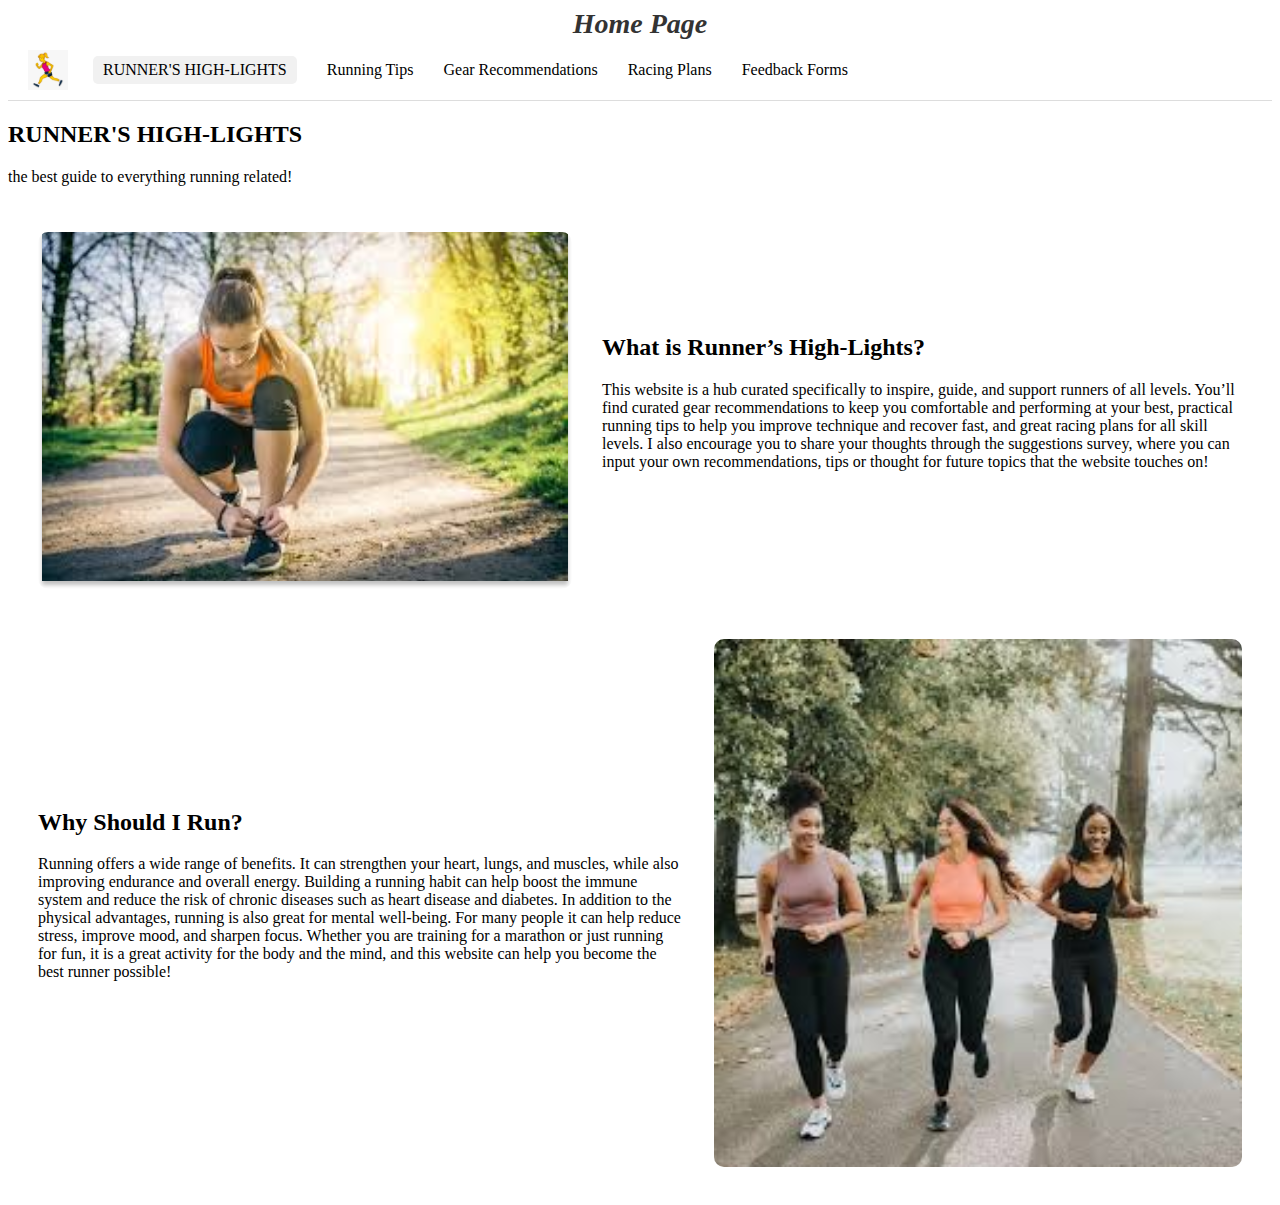
<file: index.html>
<!DOCTYPE html>
<html lang="en">
<head>
  <meta charset="UTF-8">
  <meta name="viewport" content="width=device-width, initial-scale=1.0">
  <title>Runner's High-Lights</title>

  <!-- External CSS -->
  <link rel="stylesheet" href="style.css">

  <!-- Internal CSS -->
  <style>
    header h1 {
      font-size: 20px;
      color: gray;
      margin: 0;
    }

    .tagline {
      text-align: center;
      margin: 20px auto;
      background-color: white;
      padding: 15px;
      border: 1px solid #ddd;
      border-radius: 8px;
      max-width: 600px;
    }
  </style>
</head>
<body>

  <header>
    <!-- Inline CSS applied here -->
    <h1 id="main-title" style="font-style: italic;">Home Page</h1>
  </header>

  <nav>
    <img src="actuallogo.svg" alt="Runner Logo">
    <a href="index.html" class="active">RUNNER'S HIGH-LIGHTS</a>
    <a href="runningtips.html">Running Tips</a>
    <a href="gear-recommendations.html">Gear Recommendations</a>
    <a href="#">Racing Plans</a>
    <a href="#">Feedback Forms</a>
  </nav>

  <div class="title">
    <h2>RUNNER'S HIGH-LIGHTS</h2>
    <p>the best guide to everything running related!</p>
  </div>

  <div class="content">
    <div class="section">
      <img src="shoetying.svg" alt="Runner tying shoes">
      <div class="text">
        <h2>What is Runner’s High-Lights?</h2>
        <p>
          This website is a hub curated specifically to inspire, guide, and support runners of all levels. 
          You’ll find curated gear recommendations to keep you comfortable and performing at your best, 
          practical running tips to help you improve technique and recover fast, and great racing plans 
          for all skill levels. I also encourage you to share your thoughts through the suggestions survey, 
          where you can input your own recommendations, tips or thought for future topics that the website touches on!
        </p>
      </div>
    </div>

    <div class="section">
      <div class="text">
        <h2>Why Should I Run?</h2>
        <p>
          Running offers a wide range of benefits. It can strengthen your heart, lungs, and muscles, 
          while also improving endurance and overall energy. Building a running habit can help boost 
          the immune system and reduce the risk of chronic diseases such as heart disease and diabetes. 
          In addition to the physical advantages, running is also great for mental well-being. For many 
          people it can help reduce stress, improve mood, and sharpen focus. Whether you are training 
          for a marathon or just running for fun, it is a great activity for the body and the mind, 
          and this website can help you become the best runner possible!
        </p>
      </div>
      <img src="grouprun.svg" alt="Group running">
    </div>
  </div>

</body>
</html>
</file>
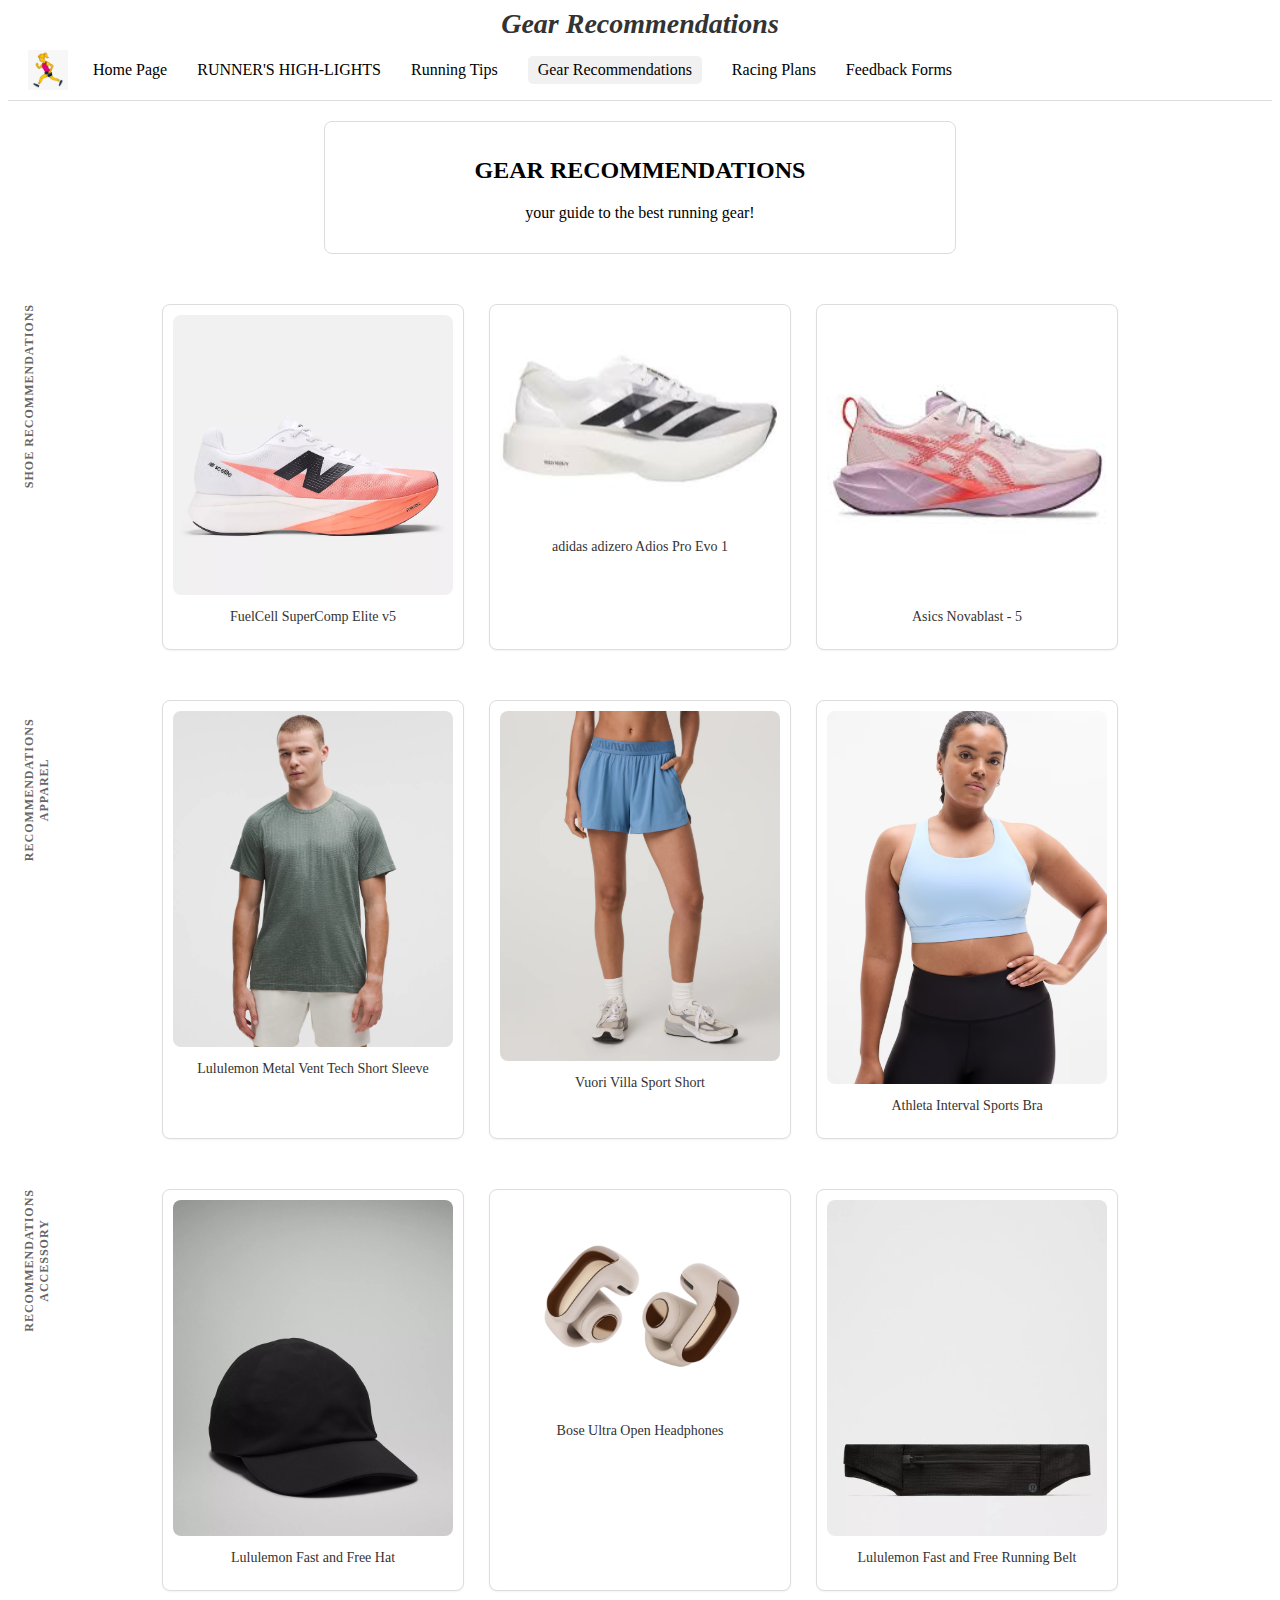
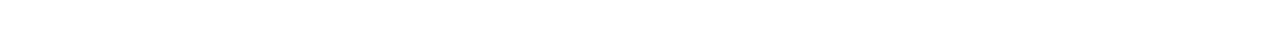
<file: gear-recommendations.html>
<!DOCTYPE html>
<html lang="en">
<head>
  <meta charset="UTF-8">
  <meta name="viewport" content="width=device-width, initial-scale=1.0">
  <title>Gear Recommendations</title>
  <link rel="stylesheet" href="style.css">

  <!-- Internal CSS -->
  <style>
    header h1 {
      font-size: 20px;
      color: gray;
      margin: 0;
    }

    .tagline {
      text-align: center;
      margin: 20px auto;
      background-color: white;
      padding: 15px;
      border: 1px solid #ddd;
      border-radius: 8px;
      max-width: 600px;
    }
  </style>
</head>
<body>

  <header>
    <h1 id="main-title" style="font-style: italic;">Gear Recommendations</h1>
  </header>

  <nav>
    <img src="actuallogo.svg" alt="Runner Logo">
    <a href="index.html">Home Page</a>
    <a href="index.html">RUNNER'S HIGH-LIGHTS</a>
    <a href="runningtips.html">Running Tips</a>
    <a href="gear-recommendations.html" class="active">Gear Recommendations</a>
    <a href="#">Racing Plans</a>
    <a href="#">Feedback Forms</a>
  </nav>

  <div class="tagline">
    <h2>GEAR RECOMMENDATIONS</h2>
    <p>your guide to the best running gear!</p>
  </div>

  <!-- Shoe Recommendations -->
  <section class="gear-section">
    <h3>SHOE RECOMMENDATIONS</h3>
    <div class="gear-grid">
      <div class="gear-card">
        <img src="image 3.svg" alt="FuelCell SuperComp Elite v5">
        <p>FuelCell SuperComp Elite v5</p>
      </div>
      <div class="gear-card">
        <img src="image 4.svg" alt="adidas adizero Adios Pro Evo 1">
        <p>adidas adizero Adios Pro Evo 1</p>
      </div>
      <div class="gear-card">
        <img src="image 5.svg" alt="Asics Novablast - 5">
        <p>Asics Novablast - 5</p>
      </div>
    </div>
  </section>

  <!-- Apparel Recommendations -->
  <section class="gear-section">
    <h3>APPAREL RECOMMENDATIONS</h3>
    <div class="gear-grid">
      <div class="gear-card">
        <img src="image 9.svg" alt="Lululemon Metal Vent Tech Short Sleeve">
        <p>Lululemon Metal Vent Tech Short Sleeve</p>
      </div>
      <div class="gear-card">
        <img src="image 10.svg" alt="Vuori Villa Sport Short">
        <p>Vuori Villa Sport Short</p>
      </div>
      <div class="gear-card">
        <img src="image 11.svg" alt="Athleta Interval Sports Bra">
        <p>Athleta Interval Sports Bra</p>
      </div>
    </div>
  </section>

  <!-- Accessory Recommendations -->
  <section class="gear-section">
    <h3>ACCESSORY RECOMMENDATIONS</h3>
    <div class="gear-grid">
      <div class="gear-card">
        <img src="image 6.svg" alt="Lululemon Fast and Free Hat">
        <p>Lululemon Fast and Free Hat</p>
      </div>
      <div class="gear-card">
        <img src="image 8.svg" alt="Bose Ultra Open Headphones">
        <p>Bose Ultra Open Headphones</p>
      </div>
      <div class="gear-card">
        <img src="image 7.svg" alt="Lululemon Fast and Free Running Belt">
        <p>Lululemon Fast and Free Running Belt</p>
      </div>
    </div>
  </section>

</body>
</html>
</file>
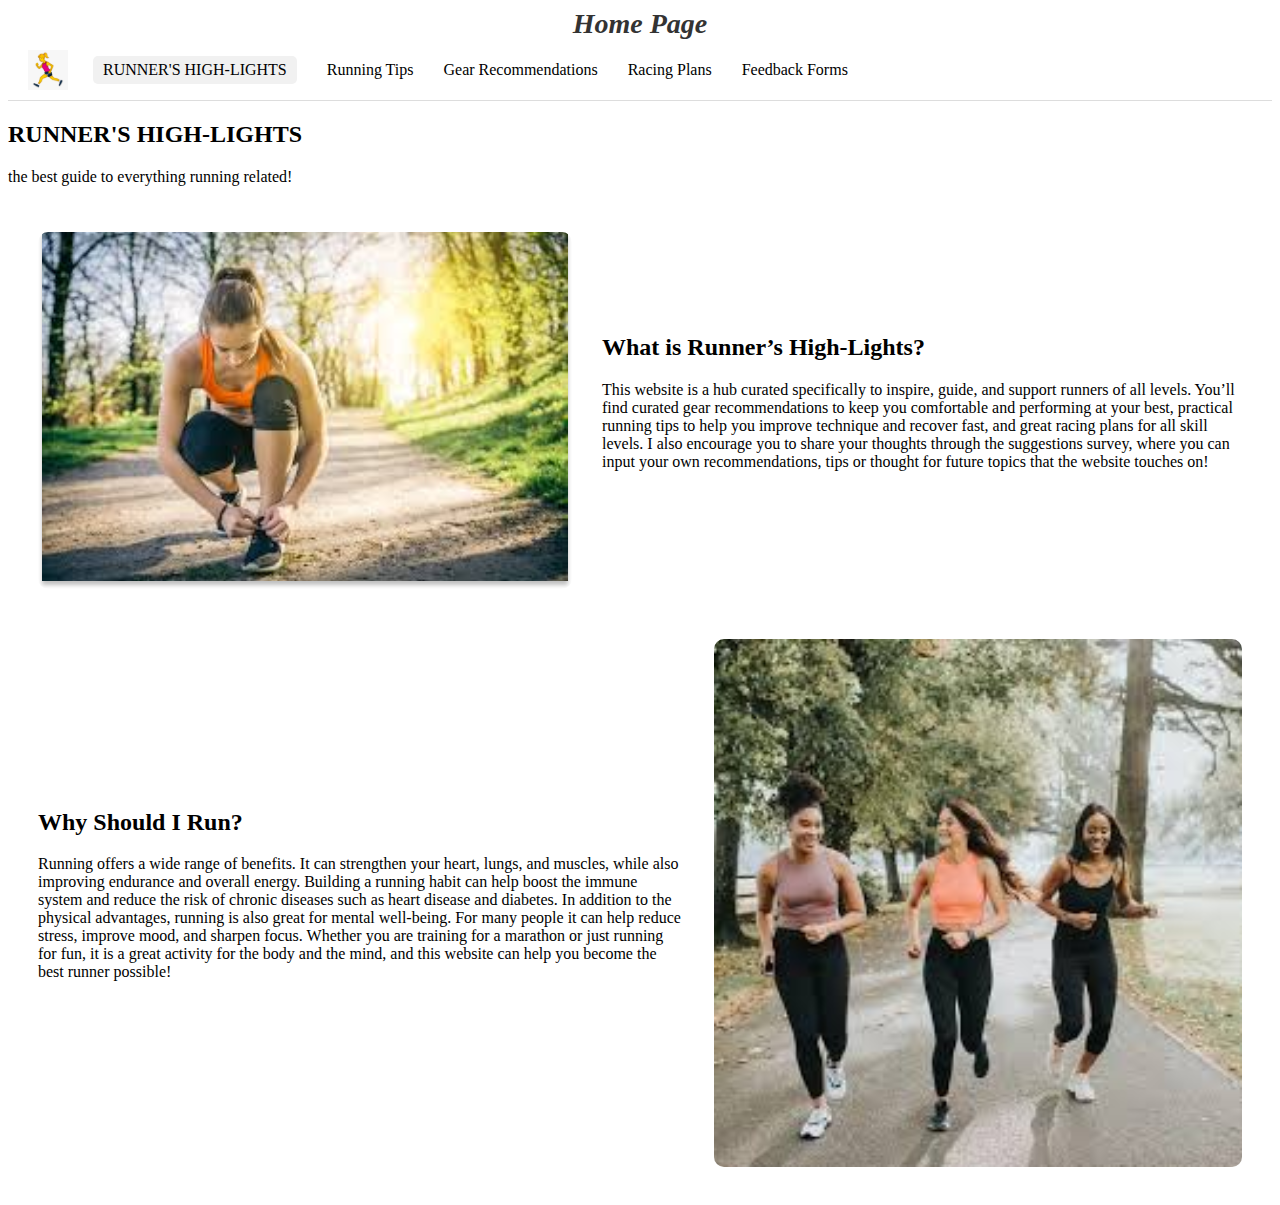
<file: itec365homepage.html>
<!DOCTYPE html>
<html lang="en">
<head>
  <meta charset="UTF-8">
  <meta name="viewport" content="width=device-width, initial-scale=1.0">
  <title>Runner's High-Lights</title>

  <!-- External CSS -->
  <link rel="stylesheet" href="style.css">

  <!-- Internal CSS -->
  <style>
    header h1 {
      font-size: 20px;
      color: gray;
      margin: 0;
    }

    .tagline {
      text-align: center;
      margin: 20px auto;
      background-color: white;
      padding: 15px;
      border: 1px solid #ddd;
      border-radius: 8px;
      max-width: 600px;
    }
  </style>
</head>
<body>

  <header>
    <!-- Inline CSS applied here -->
    <h1 id="main-title" style="font-style: italic;">Home Page</h1>
  </header>

  <nav>
    <img src="actuallogo.svg" alt="Runner Logo">
    <a href="itec365homepage.html" class="active">RUNNER'S HIGH-LIGHTS</a>
    <a href="runningtips.html">Running Tips</a>
    <a href="#">Gear Recommendations</a>
    <a href="#">Racing Plans</a>
    <a href="#">Feedback Forms</a>
  </nav>

  <div class="title">
    <h2>RUNNER'S HIGH-LIGHTS</h2>
    <p>the best guide to everything running related!</p>
  </div>

  <div class="content">
    <div class="section">
      <img src="shoetying.svg" alt="Runner tying shoes">
      <div class="text">
        <h2>What is Runner’s High-Lights?</h2>
        <p>
          This website is a hub curated specifically to inspire, guide, and support runners of all levels. 
          You’ll find curated gear recommendations to keep you comfortable and performing at your best, 
          practical running tips to help you improve technique and recover fast, and great racing plans 
          for all skill levels. I also encourage you to share your thoughts through the suggestions survey, 
          where you can input your own recommendations, tips or thought for future topics that the website touches on!
        </p>
      </div>
    </div>

    <div class="section">
      <div class="text">
        <h2>Why Should I Run?</h2>
        <p>
          Running offers a wide range of benefits. It can strengthen your heart, lungs, and muscles, 
          while also improving endurance and overall energy. Building a running habit can help boost 
          the immune system and reduce the risk of chronic diseases such as heart disease and diabetes. 
          In addition to the physical advantages, running is also great for mental well-being. For many 
          people it can help reduce stress, improve mood, and sharpen focus. Whether you are training 
          for a marathon or just running for fun, it is a great activity for the body and the mind, 
          and this website can help you become the best runner possible!
        </p>
      </div>
      <img src="grouprun.svg" alt="Group running">
    </div>
  </div>

</body>
</html>
</file>
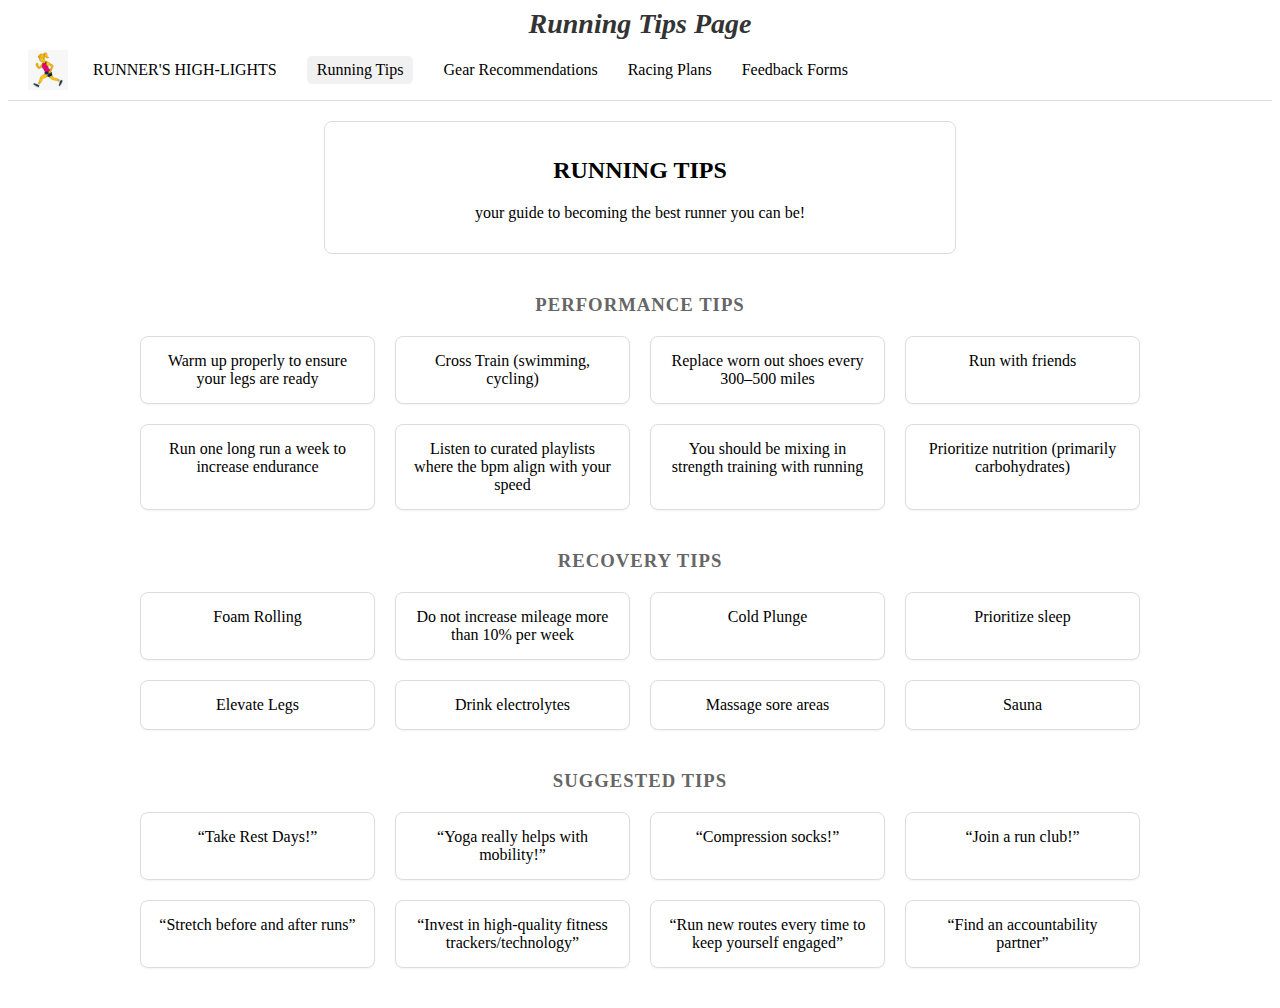
<file: runningtips.html>
<!DOCTYPE html>
<html lang="en">
<head>
  <meta charset="UTF-8">
  <meta name="viewport" content="width=device-width, initial-scale=1.0">
  <title>Running Tips</title>
  <link rel="stylesheet" href="style.css">

  <!-- Internal CSS for this page -->
  <style>
    header h1 {
      font-size: 20px;
      color: gray;
      margin: 0;
    }
    .tagline {
      text-align: center;
      margin: 20px auto;
      background-color: white;
      padding: 15px;
      border: 1px solid #ddd;
      border-radius: 8px;
      max-width: 600px;
    }
  </style>
</head>
<body>

  <header>
    <h1 id="main-title" style="font-style: italic;">Running Tips Page</h1>
  </header>

  <nav>
    <img src="actuallogo.svg" alt="Runner Logo">
    <a href="index.html">RUNNER'S HIGH-LIGHTS</a>
    <a href="running-tips.html" class="active">Running Tips</a>
    <a href="gear-recommendations.html">Gear Recommendations</a>
    <a href="#">Racing Plans</a>
    <a href="#">Feedback Forms</a>
  </nav>

  <div class="tagline">
    <h2>RUNNING TIPS</h2>
    <p>your guide to becoming the best runner you can be!</p>
  </div>

  <!-- Performance Tips -->
  <section class="tips-section">
    <h3>PERFORMANCE TIPS</h3>
    <div class="tips-grid">
      <div class="tip-card">Warm up properly to ensure your legs are ready</div>
      <div class="tip-card">Cross Train (swimming, cycling)</div>
      <div class="tip-card">Replace worn out shoes every 300–500 miles</div>
      <div class="tip-card">Run with friends</div>
      <div class="tip-card">Run one long run a week to increase endurance</div>
      <div class="tip-card">Listen to curated playlists where the bpm align with your speed</div>
      <div class="tip-card">You should be mixing in strength training with running</div>
      <div class="tip-card">Prioritize nutrition (primarily carbohydrates)</div>
    </div>
  </section>

  <!-- Recovery Tips -->
  <section class="tips-section">
    <h3>RECOVERY TIPS</h3>
    <div class="tips-grid">
      <div class="tip-card">Foam Rolling</div>
      <div class="tip-card">Do not increase mileage more than 10% per week</div>
      <div class="tip-card">Cold Plunge</div>
      <div class="tip-card">Prioritize sleep</div>
      <div class="tip-card">Elevate Legs</div>
      <div class="tip-card">Drink electrolytes</div>
      <div class="tip-card">Massage sore areas</div>
      <div class="tip-card">Sauna</div>
    </div>
  </section>

  <!-- Suggested Tips -->
  <section class="tips-section">
    <h3>SUGGESTED TIPS</h3>
    <div class="tips-grid">
      <div class="tip-card">“Take Rest Days!”</div>
      <div class="tip-card">“Yoga really helps with mobility!”</div>
      <div class="tip-card">“Compression socks!”</div>
      <div class="tip-card">“Join a run club!”</div>
      <div class="tip-card">“Stretch before and after runs”</div>
      <div class="tip-card">“Invest in high-quality fitness trackers/technology”</div>
      <div class="tip-card">“Run new routes every time to keep yourself engaged”</div>
      <div class="tip-card">“Find an accountability partner”</div>
    </div>
  </section>

</body>
</html>
</file>
<file: style.css>
style.css

/*home page css*/
body {
  font-family: Arial, sans-serif; /*picks a font*/
  margin: 1px;/*picks a margin size*/
  padding: 1px;/*picks a padding size*/
  background-color: #f8f8f8;/*picks a background color*/
  color:gray;/*picks a text color*/
}

nav {
  display: flex; /*puts items in a row*/
  align-items: center;/*centers items vertically*/
  background-color: white; /*picks a background color*/
  padding: 10px 20px; /*picks a padding size*/
  border-bottom: 1px solid #ddd; /*picks a border size*/
}

nav img {
  height: 40px; /*logo size*/
  margin-right: 10px; /*spacing after logo*/
}

nav a {
  margin: 0 15px; /*space btwn links*/
  text-decoration: none; /*removes an underline*/
  color: black; /*link color*/
  font-weight: 500; /*medium bold*/
}

nav a.active {
  background-color: #f1f1f1; /*background color*/
  padding: 5px 10px; /*padding size*/
  border-radius: 5px; /*makes corners rounded*/
}

.content {
  display: flex; /*flexible layout*/
  flex-direction: column; /*content lays vertically*/
  gap: 50px; /* space between section size*/
  padding: 30px; /*padding size*/
}

.section {
  display: flex; /*flexible layout*/
  align-items: center; /*center items*/
  justify-content: space-between; /*space between items*/
  gap: 30px; /*space between elements*/
}

.section img {
  width: 45%; /*image width*/
  border-radius: 10px; /*rounded corners*/
}

.section .text {
  width: 55%; /*width for text*/
}

.section h2 {
  margin-top: 0; /*removes a top margin*/
}

#main-title{
  font-size: 28px;
  color: #333;
  text-align: center;
}

@media (max-width: 768px) { 
  .section {
    flex-direction: column; /*stack vertically for smaller screens*/
  }

  .section img,
  .section .text {
    width: 100%; /*full width*/
  }
}

/*running tips page css*/

.tips-section {
  margin: 40px auto; /*center section with top/bottom margin*/
  max-width: 1000px;/*limit width*/
  text-align: center;/*center-align text*/
}

.tips-section h3 {
  margin-bottom: 20px; /*spacing under heading*/
  color: #666; /*darker gray color*/
  letter-spacing: 1px;  /*extra space in between letters*/
}

.tips-grid {
  display: grid; /*layout*/
  grid-template-columns: repeat(auto-fit, minmax(220px, 1fr)); /*fexible comlumns*/
  gap: 20px; /*space btwn grid items*/
}

.tip-card {
  background: white; /*background color*/
  padding: 15px; /*inner space*/
  border: 1px solid #ddd; /*small border*/
  border-radius: 8px;/*rounded corners*/
  box-shadow: 0px 1px 2px rgba(0,0,0,0.05); /*small shadow*/
}

/*gear recommendation page css*/

.gear-section {
  margin: 50px auto;
  max-width: 1100px;
  text-align: center;
}

.gear-section h3 {
  margin-bottom: 20px;
  color: #666;
  letter-spacing: 1px;
  writing-mode: vertical-lr;
  transform: rotate(180deg);
  position: absolute;
  left: 10px;
  font-size: 12px;
}

.gear-grid {
  display: flex;
  flex-wrap: wrap;
  justify-content: center;
  gap: 25px;
  margin-top: 50px;
}

.gear-card {
  background: white;
  width: 280px;
  padding: 10px;
  border-radius: 8px;
  border: 1px solid #ddd;
  box-shadow: 0px 1px 2px rgba(0,0,0,0.05);
  text-align: center;
}

.gear-card img {
  width: 100%;
  border-radius: 8px;
}

.gear-card p {
  margin-top: 10px;
  font-size: 14px;
  color: #333;
}
</file>
